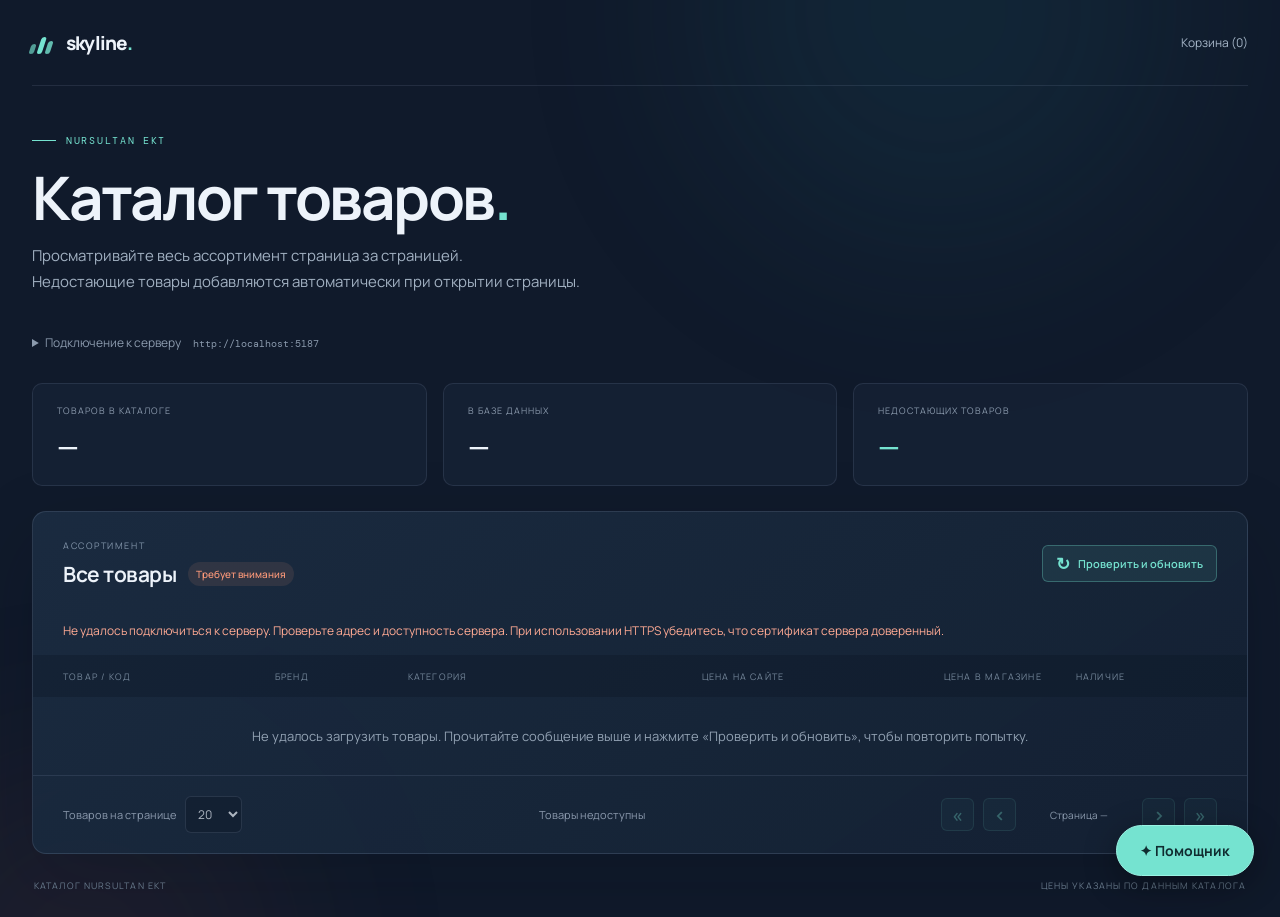
<file: frontend/index.html>
<!doctype html>
<html lang="ru">
<head>
  <meta charset="utf-8" />
  <meta name="viewport" content="width=device-width, initial-scale=1" />
  <meta name="theme-color" content="#101a2b" />
  <title>Skyline — Каталог товаров</title>
  <link rel="preconnect" href="https://fonts.googleapis.com" />
  <link rel="preconnect" href="https://fonts.gstatic.com" crossorigin />
  <link href="https://fonts.googleapis.com/css2?family=DM+Mono:wght@400;500&family=DM+Sans:wght@400;500;600;700&family=Manrope:wght@400;500;600;700;800&display=swap" rel="stylesheet" />
  <link rel="stylesheet" href="./styles.css" />
  <link rel="stylesheet" href="./products.css" />
  <link rel="stylesheet" href="./chatbot.css" />
  <script src="./shopping.js" defer></script>
  <script src="./products.js" defer></script>
  <script src="./chatbot.js" defer></script>
</head>
<body>
  <div class="ambient ambient-one" aria-hidden="true"></div>
  <div class="ambient ambient-two" aria-hidden="true"></div>
  <main class="shell products-shell">
    <header class="topbar">
      <a class="brand" href="./index.html" aria-label="Skyline — главная страница каталога товаров">
        <span class="brand-mark" aria-hidden="true"><i></i><i></i><i></i></span>
        <span>skyline<span class="brand-dot">.</span></span>
      </a>
      <nav class="shop-header-links" aria-label="Магазин"><a class="back-link" href="./basket.html">Корзина (<span data-basket-count>0</span>)</a></nav>
    </header>

    <section class="intro products-intro">
      <div class="eyebrow"><span class="eyebrow-line"></span> NURSULTAN EKT</div>
      <h1>Каталог товаров<span>.</span></h1>
      <p class="intro-copy">Просматривайте весь ассортимент страница за страницей.<br />Недостающие товары добавляются автоматически при открытии страницы.</p>
    </section>

    <details class="product-connection">
      <summary>Подключение к серверу <span id="connection-label">http://localhost:5187</span></summary>
      <form id="connection-form">
        <fieldset id="connection-fields">
          <label for="api-url">Адрес сервера</label>
          <div class="connection-row">
            <input id="api-url" name="apiUrl" type="url" value="http://localhost:5187" required />
            <button class="refresh-button" type="submit">Подключиться</button>
          </div>
        </fieldset>
      </form>
    </details>

    <dl class="catalog-counts" aria-label="Проверка каталога">
      <div><dt>ТОВАРОВ В КАТАЛОГЕ</dt><dd id="expected-count">—</dd></div>
      <div><dt>В БАЗЕ ДАННЫХ</dt><dd id="database-count">—</dd></div>
      <div><dt>НЕДОСТАЮЩИХ ТОВАРОВ</dt><dd id="missing-count">—</dd></div>
    </dl>

    <section class="content-card products-card" aria-labelledby="products-title">
      <div class="card-heading">
        <div><div class="section-kicker">АССОРТИМЕНТ</div><h2 id="products-title">Все товары <span id="catalog-badge" class="catalog-badge">Проверка</span></h2></div>
        <button class="refresh-button" id="refresh-button" type="button" disabled><span class="refresh-icon" aria-hidden="true">↻</span> Проверить и обновить</button>
      </div>
      <div id="catalog-status" class="status" role="status" aria-live="polite">Проверка каталога…</div>
      <div class="table-wrap" tabindex="0" role="region" aria-label="Таблица товаров" aria-busy="true" id="products-table">
        <table>
          <caption class="visually-hidden">Товары из каталога Nursultan EKT</caption>
          <thead><tr><th scope="col">ТОВАР / КОД</th><th scope="col">БРЕНД</th><th scope="col">КАТЕГОРИЯ</th><th scope="col" class="price-cell">ЦЕНА НА САЙТЕ</th><th scope="col" class="price-cell">ЦЕНА В МАГАЗИНЕ</th><th scope="col">НАЛИЧИЕ</th></tr></thead>
          <tbody id="product-rows"><tr><td class="empty-cell" colspan="6">Подготовка каталога…</td></tr></tbody>
        </table>
      </div>
      <div class="products-pagination">
        <div class="page-size-control"><label for="page-size">Товаров на странице</label><select id="page-size" disabled><option value="20">20</option><option value="50">50</option><option value="100">100</option></select></div>
        <span id="range-label" role="status" aria-live="polite">Ожидание товаров</span>
        <nav class="page-navigation" aria-label="Страницы каталога">
          <button class="refresh-button" id="first-page" type="button" aria-label="Первая страница" disabled>«</button>
          <button class="refresh-button" id="previous-page" type="button" aria-label="Предыдущая страница" disabled>‹</button>
          <span id="page-label">Страница —</span>
          <button class="refresh-button" id="next-page" type="button" aria-label="Следующая страница" disabled>›</button>
          <button class="refresh-button" id="last-page" type="button" aria-label="Последняя страница" disabled>»</button>
        </nav>
      </div>
    </section>
    <footer class="page-footer"><span>КАТАЛОГ NURSULTAN EKT</span><span>ЦЕНЫ УКАЗАНЫ ПО ДАННЫМ КАТАЛОГА</span></footer>
  </main>
</body>
</html>
</file>
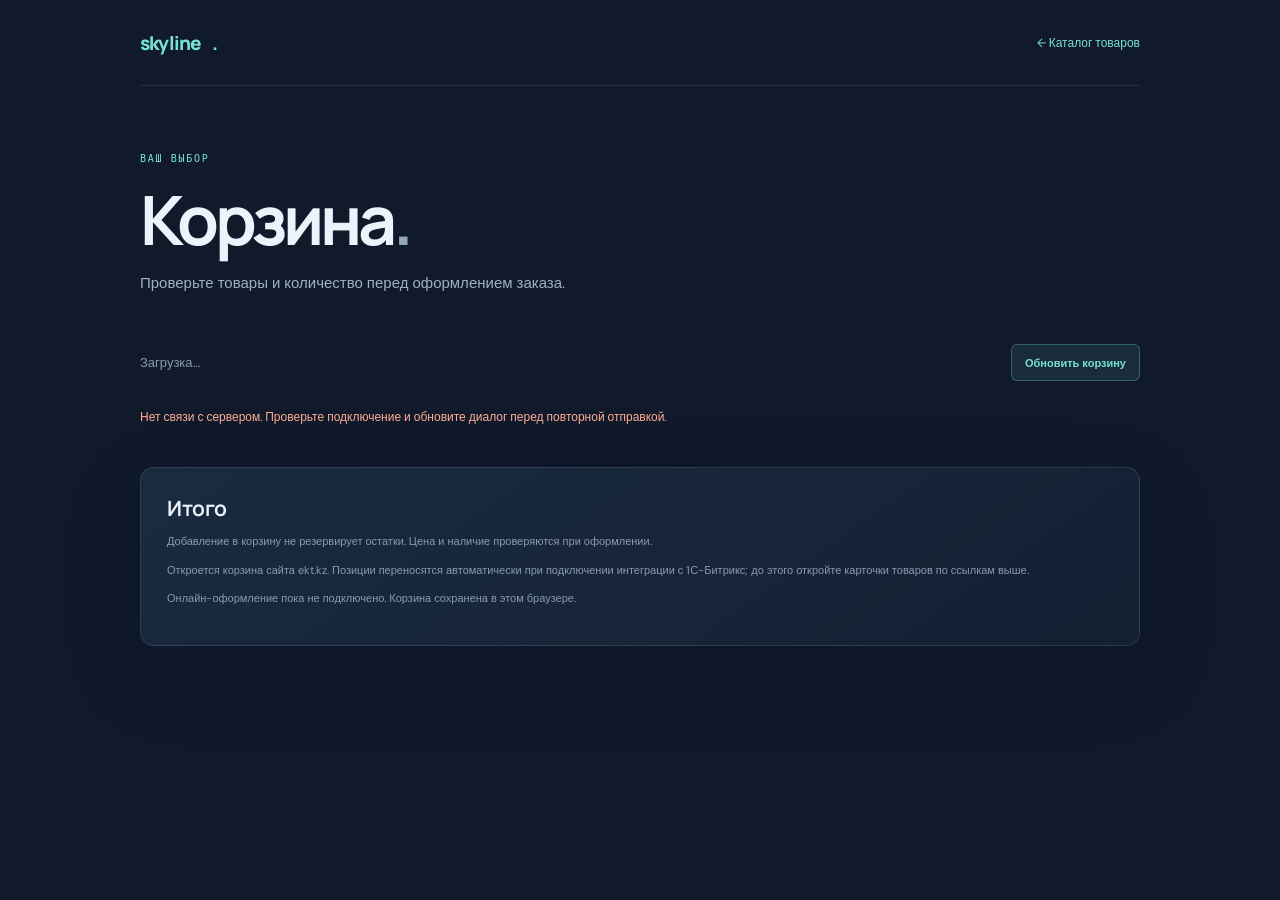
<file: frontend/basket.html>
<!doctype html>
<html lang="ru">
<head>
  <meta charset="utf-8" />
  <meta name="viewport" content="width=device-width, initial-scale=1" />
  <meta name="theme-color" content="#101a2b" />
  <title>Skyline — Корзина</title>
  <link rel="preconnect" href="https://fonts.googleapis.com" />
  <link rel="preconnect" href="https://fonts.gstatic.com" crossorigin />
  <link href="https://fonts.googleapis.com/css2?family=DM+Mono:wght@400;500&family=DM+Sans:wght@400;500;600;700&family=Manrope:wght@400;500;600;700;800&display=swap" rel="stylesheet" />
  <link rel="stylesheet" href="./styles.css" />
  <link rel="stylesheet" href="./chatbot.css" />
  <link rel="stylesheet" href="./basket.css" />
  <script src="./shopping.js" defer></script>
  <script src="./basket.js" defer></script>
</head>
<body>
  <main class="shell basket-shell">
    <header class="topbar"><a class="brand" href="./index.html">skyline<span class="brand-dot">.</span></a><a class="back-link" href="./index.html">← Каталог товаров</a></header>
    <section class="intro"><div class="eyebrow">ВАШ ВЫБОР</div><h1>Корзина<span>.</span></h1><p class="intro-copy">Проверьте товары и количество перед оформлением заказа.</p></section>
    <div class="basket-toolbar"><span id="basket-count">Загрузка…</span><button id="basket-refresh" class="refresh-button" type="button">Обновить корзину</button></div>
    <div id="basket-status" class="status" role="status" aria-live="polite"></div>
    <section id="basket-items" class="basket-items" aria-label="Товары в корзине" aria-busy="true"></section>
    <section class="basket-summary content-card" aria-label="Итого"><h2>Итого</h2><div id="basket-totals"></div><p id="basket-price-note" class="shop-muted"></p><p class="shop-muted">Добавление в корзину не резервирует остатки. Цена и наличие проверяются при оформлении.</p><a id="checkout-link" class="shop-primary" hidden>Оформить заказ на сайте →</a><p id="checkout-handoff" class="shop-muted" hidden>Откроется корзина сайта ekt.kz. Позиции переносятся автоматически при подключении интеграции с 1С-Битрикс; до этого откройте карточки товаров по ссылкам выше.</p><p id="checkout-note" class="shop-muted" hidden>Онлайн-оформление пока не подключено. Корзина сохранена в этом браузере.</p></section>
  </main>
</body>
</html>
</file>
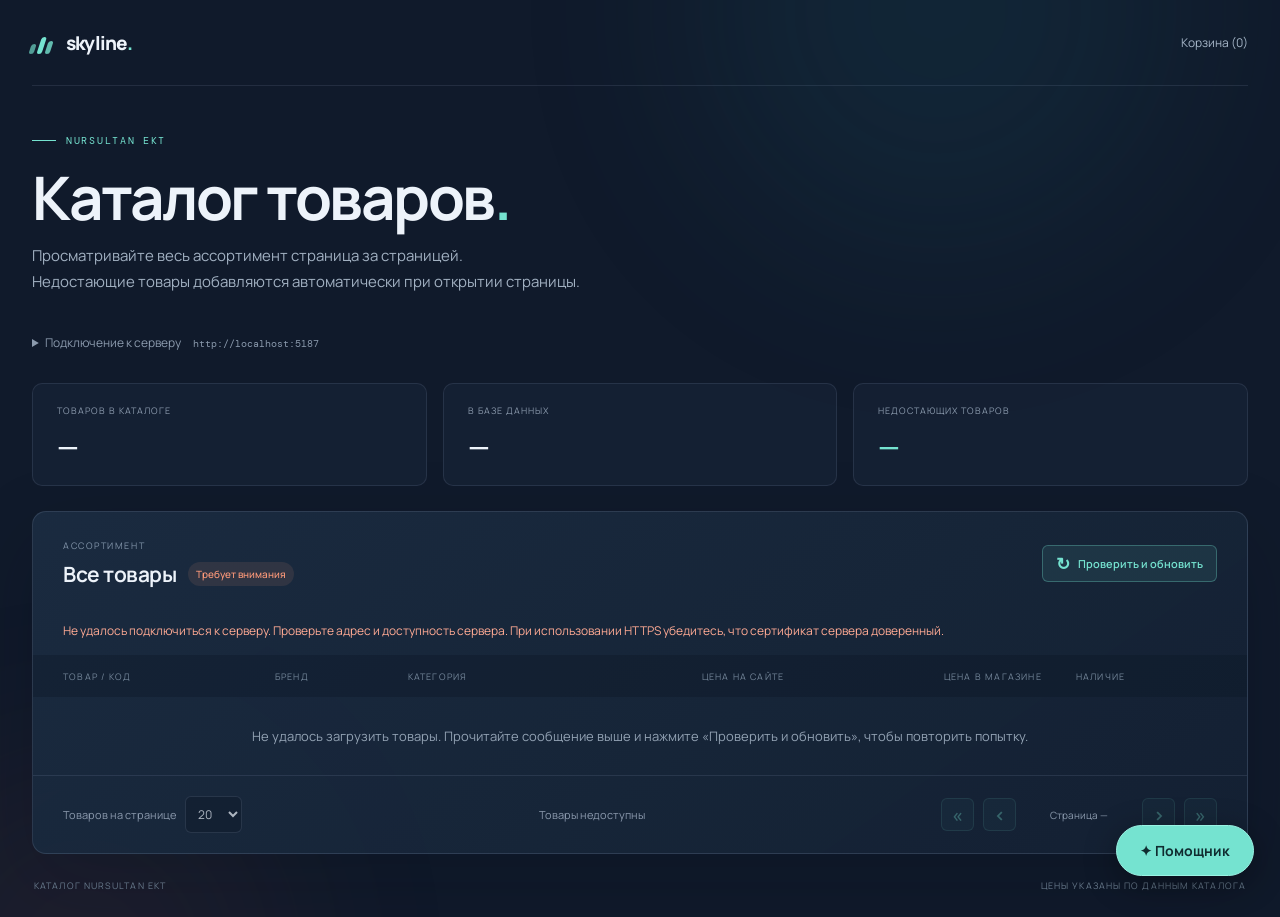
<file: frontend/products.html>
<!doctype html>
<html lang="ru">
<head>
  <meta charset="utf-8" />
  <meta name="viewport" content="width=device-width, initial-scale=1" />
  <meta http-equiv="refresh" content="0; url=./index.html" />
  <title>Skyline — Каталог товаров</title>
  <link rel="canonical" href="./index.html" />
</head>
<body>
  <p><a href="./index.html">Открыть каталог товаров</a></p>
</body>
</html>
</file>
<file: frontend/styles.css>
:root{color-scheme:dark;--ink:#edf3fa;--muted:#8b9aad;--faint:#5d6b7e;--line:rgba(169,190,216,.12);--teal:#75e3d0;--coral:#ff9b7a;--bg:#101a2b;--panel:#172438;--font:'DM Sans',sans-serif;--display:'Manrope',sans-serif}*{box-sizing:border-box}body{margin:0;min-height:100vh;background:var(--bg);color:var(--ink);font-family:var(--font);overflow-x:hidden}.ambient{position:fixed;pointer-events:none;z-index:-1;border-radius:50%;filter:blur(100px);opacity:.15}.ambient-one{width:480px;height:480px;background:#216a7b;top:-230px;right:8%}.ambient-two{width:410px;height:410px;background:#9c4e4a;bottom:-260px;left:-120px;opacity:.1}.shell{width:min(1100px,calc(100% - 64px));margin:auto}.topbar{height:86px;border-bottom:1px solid var(--line);display:flex;align-items:center;justify-content:space-between}.brand{display:flex;align-items:center;gap:11px;color:var(--ink);font-family:var(--display);font-size:19px;font-weight:800;letter-spacing:-.8px;text-decoration:none}.brand-dot{color:var(--teal)}.brand-mark{width:23px;height:22px;display:flex;align-items:end;gap:3px;transform:skew(-18deg)}.brand-mark i{width:5px;border-radius:4px;background:var(--teal);display:block}.brand-mark i:nth-child(1){height:10px;opacity:.65}.brand-mark i:nth-child(2){height:17px}.brand-mark i:nth-child(3){height:13px;opacity:.8}.intro{padding:66px 0 48px}.eyebrow,.section-kicker{display:flex;align-items:center;gap:10px;color:var(--teal);font:10px 'DM Mono',monospace;letter-spacing:1.7px}.eyebrow-line{width:24px;height:1px;background:var(--teal)}h1{margin:18px 0 14px;font:700 clamp(45px,6vw,68px)/1.07 var(--display);letter-spacing:-4px}h1 span{color:#92a8ba}.intro-copy{margin:0;color:#a1b0c1;font-size:15px;line-height:1.75}.content-card{border:1px solid rgba(172,194,219,.15);border-radius:14px;background:linear-gradient(145deg,rgba(27,43,65,.96),rgba(20,33,51,.97));box-shadow:0 28px 80px #050b142e;overflow:hidden}.card-heading{display:flex;align-items:center;justify-content:space-between;padding:27px 30px 23px}.section-kicker{font-size:9px;letter-spacing:1.55px;color:#8396aa}h2{display:flex;align-items:center;gap:12px;margin:8px 0 0;font:650 21px var(--display);letter-spacing:-.5px}.refresh-button{height:37px;display:flex;align-items:center;gap:8px;padding:0 13px;border:1px solid rgba(117,227,208,.3);border-radius:6px;background:rgba(117,227,208,.09);color:var(--teal);font:600 11px var(--font);cursor:pointer;transition:background .2s,transform .2s}.refresh-button:hover{background:rgba(117,227,208,.17);transform:translateY(-1px)}.refresh-button:disabled{opacity:.65;cursor:wait}.refresh-icon{font-size:17px;line-height:1}.status{min-height:0;padding:0 30px;color:#a9b8c8;font-size:12px}.status:not(:empty){padding-top:10px;padding-bottom:14px}.status.error{color:#ffab94}@keyframes spin{to{transform:rotate(360deg)}}.table-wrap{overflow-x:auto}table{width:100%;border-collapse:collapse;text-align:left;white-space:nowrap}thead{background:rgba(10,19,31,.28)}th{height:42px;padding:0 17px;color:#74869a;font:9px 'DM Mono',monospace;letter-spacing:1.2px}th:first-child,td:first-child{padding-left:30px}th:last-child,td:last-child{padding-right:30px}td{height:76px;border-bottom:1px solid var(--line);padding:0 17px;color:#c5d0dc;font-size:13px}tbody tr:last-child td{border-bottom:0}.empty-cell{padding:30px!important;text-align:center;color:#92a2b3;white-space:normal}.page-footer{display:flex;justify-content:space-between;padding:25px 2px;color:#67798c;font:9px 'DM Mono',monospace;letter-spacing:1.1px}@media(max-width:760px){.shell{width:min(100% - 36px,600px)}.topbar{height:70px}.intro{padding:49px 0 34px}h1{letter-spacing:-2.8px}.card-heading{align-items:flex-start;gap:18px;flex-direction:column;padding:22px}.refresh-button{flex:0 0 auto}th{font-size:8px;padding:0 12px}td{padding:0 12px}.table-wrap{padding-bottom:2px}th:first-child,td:first-child{padding-left:22px}th:last-child,td:last-child{padding-right:22px}.status{padding-left:22px;padding-right:22px}}@media(max-width:420px){.page-footer{font-size:8px}.content-card{border-radius:11px}h2{font-size:19px}}
:root{--form-border:rgba(169,190,216,.2)}
.back-link{color:#a6b6c8;font-size:12px;text-decoration:none;transition:color .2s}
.back-link:hover{color:var(--teal)}
</file>
<file: frontend/products.css>
:root:lang(ru) { --font: 'Manrope', sans-serif; }
.products-shell { width: min(1320px, calc(100% - 64px)); }
.products-intro { padding: 48px 0 30px; }
.products-intro h1 { font-size: clamp(38px, 5vw, 60px); letter-spacing: -2.5px; }
.products-intro h1 span { color: var(--teal); }
.product-connection { margin: 0 0 24px; color: var(--muted); font-size: 12px; }
.product-connection summary { cursor: pointer; padding: 8px 0; }
#connection-label { margin-left: 10px; font: 10px 'DM Mono', monospace; overflow-wrap: anywhere; }
.product-connection fieldset { max-width: 620px; margin: 12px 0 0; padding: 0; border: 0; }
.product-connection label { display: block; margin-bottom: 8px; }
.connection-row { display: flex; gap: 10px; }
.connection-row input, #page-size { border: 1px solid var(--form-border); border-radius: 6px; background: #111e30; color: var(--ink); font: 12px var(--font); padding: 9px 12px; }
.connection-row input { flex: 1; min-width: 0; }
.catalog-counts { display: grid; grid-template-columns: repeat(3, 1fr); gap: 16px; margin: 0 0 25px; }
.catalog-counts > div { border: 1px solid var(--line); border-radius: 10px; background: rgba(23, 36, 56, .65); padding: 20px 24px; }
.catalog-counts dt { color: var(--muted); font: 9px 'DM Mono', monospace; letter-spacing: 1px; }
.catalog-counts dd { margin: 10px 0 0; font: 600 28px var(--display); letter-spacing: -1px; }
#missing-count { color: var(--teal); }
.catalog-badge { padding: 5px 8px; border-radius: 20px; background: rgba(117, 227, 208, .1); color: var(--teal); font: 500 10px var(--font); letter-spacing: 0; }
.catalog-badge.warning { color: var(--coral); background: rgba(255, 155, 122, .1); }
.products-card .card-heading { flex-wrap: wrap; gap: 18px; }
.products-card h2 { flex-wrap: wrap; }
.products-card .status { line-height: 1.7; }
.products-card .status.working::before { content: ''; display: inline-block; width: 12px; height: 12px; margin-right: 8px; border: 1.5px solid #536477; border-top-color: var(--teal); border-radius: 50%; vertical-align: -2px; animation: spin .8s linear infinite; }
.products-card .status.success { color: var(--teal); }
.products-card .status.warning { color: var(--coral); }
.products-card table { min-width: 960px; }
.products-card td { height: auto; padding-top: 18px; padding-bottom: 18px; vertical-align: top; }
.products-card tbody tr:hover { background: rgba(117, 227, 208, .025); }
.product-name { display: block; min-width: 230px; max-width: 380px; color: var(--ink); font-weight: 600; line-height: 1.55; white-space: normal; overflow-wrap: anywhere; text-decoration: none; }
a.product-name:hover { color: var(--teal); text-decoration: underline; }
.product-code { display: block; margin-top: 7px; color: var(--muted); font: 10px/1.5 'DM Mono', monospace; white-space: normal; overflow-wrap: anywhere; }
.product-brand, .product-category, .product-availability { min-width: 100px; max-width: 180px; white-space: normal; overflow-wrap: anywhere; line-height: 1.6; }
.product-category { color: var(--muted); }
.price-cell { text-align: right; }
td.price-cell { font: 12px/1.6 'DM Mono', monospace; }
.products-pagination { display: flex; flex-wrap: wrap; align-items: center; justify-content: space-between; gap: 18px; padding: 20px 30px; border-top: 1px solid var(--line); color: var(--muted); font-size: 11px; }
.page-size-control, .page-navigation { display: flex; align-items: center; gap: 9px; }
#page-size { padding: 8px; }
.page-navigation .refresh-button { justify-content: center; width: 33px; height: 33px; padding: 0; font-size: 19px; }
.page-navigation .refresh-button:disabled { cursor: default; opacity: .35; transform: none; }
#page-label { min-width: 108px; text-align: center; font: 10px 'DM Mono', monospace; }
.products-shell .section-kicker, .catalog-counts dt, .products-card th, #page-label, .products-shell .page-footer { font-family: var(--font); }
.products-shell :focus-visible { outline: 2px solid var(--teal); outline-offset: 3px; }
.visually-hidden { position: absolute; width: 1px; height: 1px; padding: 0; margin: -1px; overflow: hidden; clip-path: inset(50%); white-space: nowrap; border: 0; }
@media (max-width: 760px) {
  .products-shell { width: calc(100% - 36px); }
  .catalog-counts { gap: 8px; }
  .catalog-counts > div { padding: 16px 12px; }
  .catalog-counts dt { font-size: 8px; line-height: 1.6; letter-spacing: .3px; }
  .catalog-counts dd { font-size: 23px; }
  .products-pagination { padding: 18px 22px; }
  .page-navigation { width: 100%; justify-content: center; flex-wrap: wrap; }
  .products-shell .page-footer { flex-wrap: wrap; gap: 14px; line-height: 1.6; }
}
@media (prefers-reduced-motion: reduce) {
  .products-card .status.working::before { animation: none; }
  .products-shell .refresh-button { transition: none; }
}
</file>
<file: frontend/chatbot.css>
.chat-launcher{position:fixed;right:26px;bottom:24px;z-index:20;border:1px solid #9af3e3;background:var(--teal);color:#102c30;border-radius:28px;padding:15px 23px;font:700 14px var(--font);box-shadow:0 8px 34px #0005;cursor:pointer}.chat-launcher:hover{background:#a5f1e3}.chat-dialog{position:fixed;inset:auto 24px 24px auto;width:430px;height:min(730px,calc(100dvh - 48px));max-width:calc(100vw - 32px);max-height:calc(100dvh - 32px);padding:0;margin:0;border:1px solid #476078;border-radius:18px;background:var(--bg);color:var(--ink);box-shadow:0 30px 100px #0009;overflow:hidden}.chat-dialog[open]{display:flex;flex-direction:column}.chat-dialog::backdrop{background:#06101b55}.chat-header{display:flex;align-items:center;justify-content:space-between;padding:19px 20px;background:var(--panel);gap:12px}.chat-header h2{font-size:17px;margin:0 0 5px}.chat-icon-button{border:0;background:transparent;color:var(--ink);font-size:25px;padding:2px 8px;cursor:pointer}.chat-toolbar{display:flex;align-items:center;gap:15px;padding:10px 18px;border-bottom:1px solid var(--line)}.chat-toolbar a{margin-left:auto}.chat-dialog a,.basket-shell a{color:var(--teal);text-underline-offset:3px}.chat-text-button{padding:5px 0;border:0;background:transparent;color:var(--teal);font:600 12px var(--font);cursor:pointer}.chat-text-button:disabled,.shop-primary:disabled{opacity:.5;cursor:wait}.chat-history{flex:1;min-height:0;overflow:auto;padding:20px 17px;scrollbar-width:thin;scrollbar-color:#476078 transparent}.chat-message{padding:13px 15px;margin:0 18px 13px 0;border:1px solid var(--line);border-radius:14px 14px 14px 3px;background:var(--panel);font-size:13px;line-height:1.65;overflow-wrap:anywhere}.chat-message.user{margin:0 0 13px 30px;background:#163d41;border-color:#39706a;border-radius:14px 14px 3px 14px}.chat-message-label{display:block;font-size:10px;color:var(--teal);margin-bottom:5px;font-weight:700}.chat-message-text{white-space:pre-wrap}.chat-prompts{display:flex;flex-wrap:wrap;gap:8px}.chat-prompt{border:1px solid #466776;border-radius:15px;color:var(--teal);background:transparent;padding:9px 12px;font:12px var(--font);text-align:left;cursor:pointer}.chat-status{padding:0 18px;color:var(--teal);font-size:12px;line-height:1.5}.chat-status:not(:empty){padding-top:9px;padding-bottom:9px}.chat-status.error{color:#ffb39c}.chat-composer{padding:10px 16px 12px;border-top:1px solid var(--line)}.chat-composer textarea{resize:none;width:100%;border:1px solid #42536c;border-radius:9px;background:#0c1625;color:var(--ink);padding:12px;font:13px/1.5 var(--font);max-height:150px}.chat-composer-actions{display:flex;align-items:center;justify-content:space-between;gap:9px;margin-top:9px}.chat-composer-actions .shop-muted{font-size:9px}.shop-primary{border:0;border-radius:7px;background:var(--teal);color:#102c30;padding:10px 13px;font:700 12px var(--font);cursor:pointer}.chat-footnote{font-size:10px;color:var(--muted);line-height:1.5;padding:0 18px 12px;margin:0}.shop-muted{display:block;color:var(--muted);font-size:11px;line-height:1.6}.chat-product-cards{display:grid;gap:9px;margin:8px 0 16px}.shop-product{display:flex;flex-direction:column;gap:6px;border:1px solid #375569;border-radius:10px;padding:13px;background:#17283a;font-size:12px;line-height:1.5;overflow-wrap:anywhere}.shop-product strong{font-size:12px}.shop-price{font-weight:700;color:var(--teal);font-size:14px}.shop-document-links{display:flex;flex-wrap:wrap;gap:12px}.chat-proposal{border:1px solid var(--teal);background:#183532;border-radius:12px;padding:15px;margin:16px 0;font-size:12px;line-height:1.6}.chat-proposal p{margin:10px 0 3px}.chat-proposal-actions{display:flex;gap:16px;margin-top:14px;align-items:center}.chat-files{display:flex;flex-wrap:wrap;gap:6px;padding:0 16px}.chat-file-chip{display:flex;align-items:center;gap:4px;background:#27364b;padding:3px 7px;border-radius:7px;max-width:100%;overflow-wrap:anywhere;font-size:11px}.chat-file-chip button{font-size:18px}.chat-file-name{display:block;color:var(--teal);font-size:11px}.chat-context{background:#243d47;padding:7px 18px;color:var(--teal);font-size:11px;overflow:hidden;text-overflow:ellipsis;white-space:nowrap}.chat-context[hidden]{display:none}.shop-header-links{display:flex;gap:18px;align-items:center}.ask-product{display:block;margin-top:7px;border:0;background:transparent;color:var(--teal);padding:0;font:11px var(--font);cursor:pointer}.chat-dialog :focus-visible,.chat-launcher:focus-visible,.basket-shell :focus-visible{outline:2px solid var(--teal);outline-offset:3px}@media(max-width:520px){.chat-dialog{inset:8px;width:calc(100% - 16px);height:calc(100dvh - 16px);max-width:none;max-height:none;border-radius:12px}.chat-launcher{right:17px;bottom:17px}.chat-composer-actions .shop-muted{max-width:100px}.shop-header-links{gap:10px}}
.chat-sessions{display:none;flex:1;min-height:0;overflow:auto;padding:16px 17px;scrollbar-width:thin;scrollbar-color:#476078 transparent}.chat-listing .chat-sessions{display:flex;flex-direction:column;gap:8px}.chat-listing .chat-history,.chat-listing .chat-context,.chat-listing .chat-files,.chat-listing .chat-composer,.chat-listing .chat-footnote{display:none}.chat-sessions-title{font-size:10px;font-weight:700;letter-spacing:.08em;color:var(--muted);text-transform:uppercase;margin-bottom:4px}.chat-session{display:flex;flex-direction:column;gap:4px;width:100%;text-align:left;border:1px solid var(--line);border-radius:12px;background:var(--panel);color:var(--ink);padding:12px 14px;font:13px var(--font);cursor:pointer}.chat-session:hover,.chat-session[aria-current=true]{border-color:var(--teal)}.chat-session strong{display:-webkit-box;-webkit-line-clamp:2;-webkit-box-orient:vertical;overflow:hidden;font-weight:600;line-height:1.5;overflow-wrap:anywhere}
.shop-alternative{border-color:#5f7d56}.shop-alternative-label{align-self:flex-start;background:#2b4a2a;color:#bff2b0;border-radius:6px;padding:2px 7px;font-size:10px;font-weight:700}.shop-reason{color:#d6e4ef;line-height:1.55}.shop-stock.in_stock{color:#9ee6a6}.shop-stock.out_of_stock{color:#ffb39c}.shop-certificates{display:flex;flex-wrap:wrap;gap:6px 12px;font-size:11px}.shop-certificates a,.shop-certificates span{color:var(--teal)}.chat-footnote .chat-text-button{font-size:10px;padding:0}.chat-toolbar a{font:600 12px var(--font);white-space:nowrap}.chat-toolbar .chat-text-button{white-space:nowrap}@media(max-width:520px){.chat-toolbar{gap:10px;padding:10px 14px;overflow-x:auto}}
</file>
<file: frontend/basket.css>
.basket-shell{max-width:1000px;padding-bottom:60px}.basket-toolbar{display:flex;justify-content:space-between;align-items:center;margin-bottom:18px;color:var(--muted);font-size:13px}.basket-items{display:grid;gap:14px}.basket-item{padding:22px;gap:10px}.basket-item strong{font-size:15px}.basket-quantity{display:flex;align-items:end;gap:18px;margin:8px 0}.basket-quantity label{font-size:11px;color:var(--muted);display:flex;flex-direction:column;gap:7px}.basket-quantity input{width:140px;border:1px solid #51647a;border-radius:6px;background:#101a2b;color:var(--ink);padding:9px;font:14px var(--font)}.basket-summary{margin-top:28px;padding:26px}.basket-summary h2{margin:0}.basket-total{font:700 27px var(--display);color:var(--teal);margin:16px 0}.basket-summary .shop-primary{display:inline-block;text-decoration:none;margin-top:14px;color:#102c30}.basket-summary .shop-primary[hidden]{display:none}.basket-empty{padding:35px;border:1px dashed #476078;border-radius:12px;color:var(--muted);line-height:1.8}.basket-shell .status{padding-left:0}@media(max-width:520px){.basket-quantity{flex-wrap:wrap}.basket-quantity input{width:120px}.basket-summary{padding:20px}}
</file>
